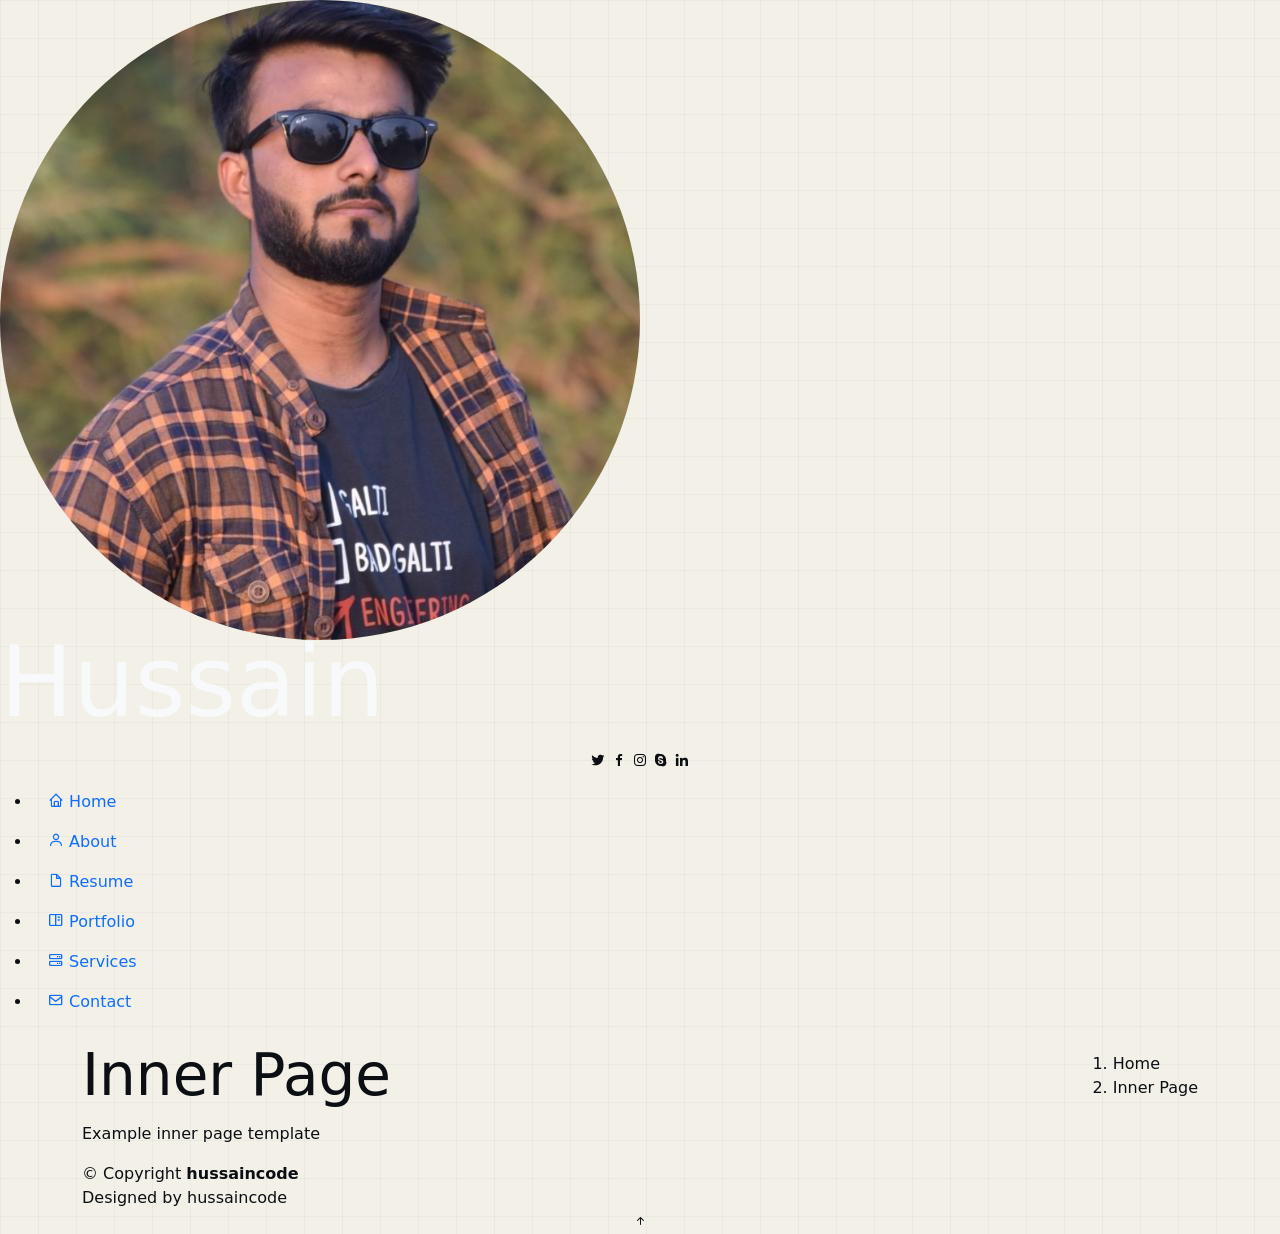
<file: inner-page.html>
<!DOCTYPE html>
<html lang="en">

<head>
  <meta charset="utf-8">
  <meta content="width=device-width, initial-scale=1.0" name="viewport">

  <title>Inner Page - iPortfolio Bootstrap Template</title>
  <meta content="" name="description">
  <meta content="" name="keywords">

  <!-- Favicons -->
  <link href="assets/img/favicon.png" rel="icon">
  <link href="assets/img/apple-touch-icon.png" rel="apple-touch-icon">

  <!-- Google Fonts -->
  <link href="https://fonts.googleapis.com/css?family=Open+Sans:300,300i,400,400i,600,600i,700,700i|Raleway:300,300i,400,400i,500,500i,600,600i,700,700i|Poppins:300,300i,400,400i,500,500i,600,600i,700,700i" rel="stylesheet">

  <!-- Vendor CSS Files -->
  <link href="assets/vendor/aos/aos.css" rel="stylesheet">
  <link href="assets/vendor/bootstrap/css/bootstrap.min.css" rel="stylesheet">
  <link href="assets/vendor/bootstrap-icons/bootstrap-icons.css" rel="stylesheet">
  <link href="assets/vendor/boxicons/css/boxicons.min.css" rel="stylesheet">
  <link href="assets/vendor/glightbox/css/glightbox.min.css" rel="stylesheet">
  <link href="assets/vendor/swiper/swiper-bundle.min.css" rel="stylesheet">

  <!-- Template Main CSS File -->
  <link href="assets/css/style.css" rel="stylesheet">

  <!-- =======================================================
  * Template Name: iPortfolio - v3.7.0
  * Template URL: https://bootstrapmade.com/iportfolio-bootstrap-portfolio-websites-template/
  * Author: BootstrapMade.com
  * License: https://bootstrapmade.com/license/
  ======================================================== -->
</head>

<body>

  <!-- ======= Mobile nav toggle button ======= -->
  <i class="bi bi-list mobile-nav-toggle d-xl-none"></i>

  <!-- ======= Header ======= -->
  <header id="header">
    <div class="d-flex flex-column">

      <div class="profile">
        <img src="assets/img/profile-img.jpg" alt="" class="img-fluid rounded-circle">
        <h1 class="text-light"><a href="index.html">Hussain</a></h1>
        <div class="social-links mt-3 text-center">
          <a href="#" class="twitter"><i class="bx bxl-twitter"></i></a>
          <a href="#" class="facebook"><i class="bx bxl-facebook"></i></a>
          <a href="#" class="instagram"><i class="bx bxl-instagram"></i></a>
          <a href="#" class="google-plus"><i class="bx bxl-skype"></i></a>
          <a href="#" class="linkedin"><i class="bx bxl-linkedin"></i></a>
        </div>
      </div>

      <nav id="navbar" class="nav-menu navbar">
        <ul>
          <li><a href="#hero" class="nav-link scrollto active"><i class="bx bx-home"></i> <span>Home</span></a></li>
          <li><a href="#about" class="nav-link scrollto"><i class="bx bx-user"></i> <span>About</span></a></li>
          <li><a href="#resume" class="nav-link scrollto"><i class="bx bx-file-blank"></i> <span>Resume</span></a></li>
          <li><a href="#portfolio" class="nav-link scrollto"><i class="bx bx-book-content"></i> <span>Portfolio</span></a></li>
          <li><a href="#services" class="nav-link scrollto"><i class="bx bx-server"></i> <span>Services</span></a></li>
          <li><a href="#contact" class="nav-link scrollto"><i class="bx bx-envelope"></i> <span>Contact</span></a></li>
        </ul>
      </nav><!-- .nav-menu -->
    </div>
  </header><!-- End Header -->

  <main id="main">

    <!-- ======= Breadcrumbs ======= -->
    <section class="breadcrumbs">
      <div class="container">

        <div class="d-flex justify-content-between align-items-center">
          <h2>Inner Page</h2>
          <ol>
            <li><a href="index.html">Home</a></li>
            <li>Inner Page</li>
          </ol>
        </div>

      </div>
    </section><!-- End Breadcrumbs -->

    <section class="inner-page">
      <div class="container">
        <p>
          Example inner page template
        </p>
      </div>
    </section>

  </main><!-- End #main -->

  <!-- ======= Footer ======= -->
  <footer id="footer">
    <div class="container">
      <div class="copyright">
        &copy; Copyright <strong><span>hussaincode</span></strong>
      </div>
      <div class="credits">
        <!-- All the links in the footer should remain intact. -->
        <!-- You can delete the links only if you purchased the pro version. -->
        <!-- Licensing information: https://bootstrapmade.com/license/ -->
        <!-- Purchase the pro version with working PHP/AJAX contact form: https://bootstrapmade.com/iportfolio-bootstrap-portfolio-websites-template/ -->
        Designed by <a href="https://instagram.com/hussaincode.in">hussaincode</a>
      </div>
    </div>
  </footer><!-- End  Footer -->

  <a href="#" class="back-to-top d-flex align-items-center justify-content-center"><i class="bi bi-arrow-up-short"></i></a>

  <!-- Vendor JS Files -->
  <script src="assets/vendor/purecounter/purecounter.js"></script>
  <script src="assets/vendor/aos/aos.js"></script>
  <script src="assets/vendor/bootstrap/js/bootstrap.bundle.min.js"></script>
  <script src="assets/vendor/glightbox/js/glightbox.min.js"></script>
  <script src="assets/vendor/isotope-layout/isotope.pkgd.min.js"></script>
  <script src="assets/vendor/swiper/swiper-bundle.min.js"></script>
  <script src="assets/vendor/typed.js/typed.min.js"></script>
  <script src="assets/vendor/waypoints/noframework.waypoints.js"></script>
  <script src="assets/vendor/php-email-form/validate.js"></script>

  <!-- Template Main JS File -->
  <script src="assets/js/main.js"></script>

</body>

</html>
</file>
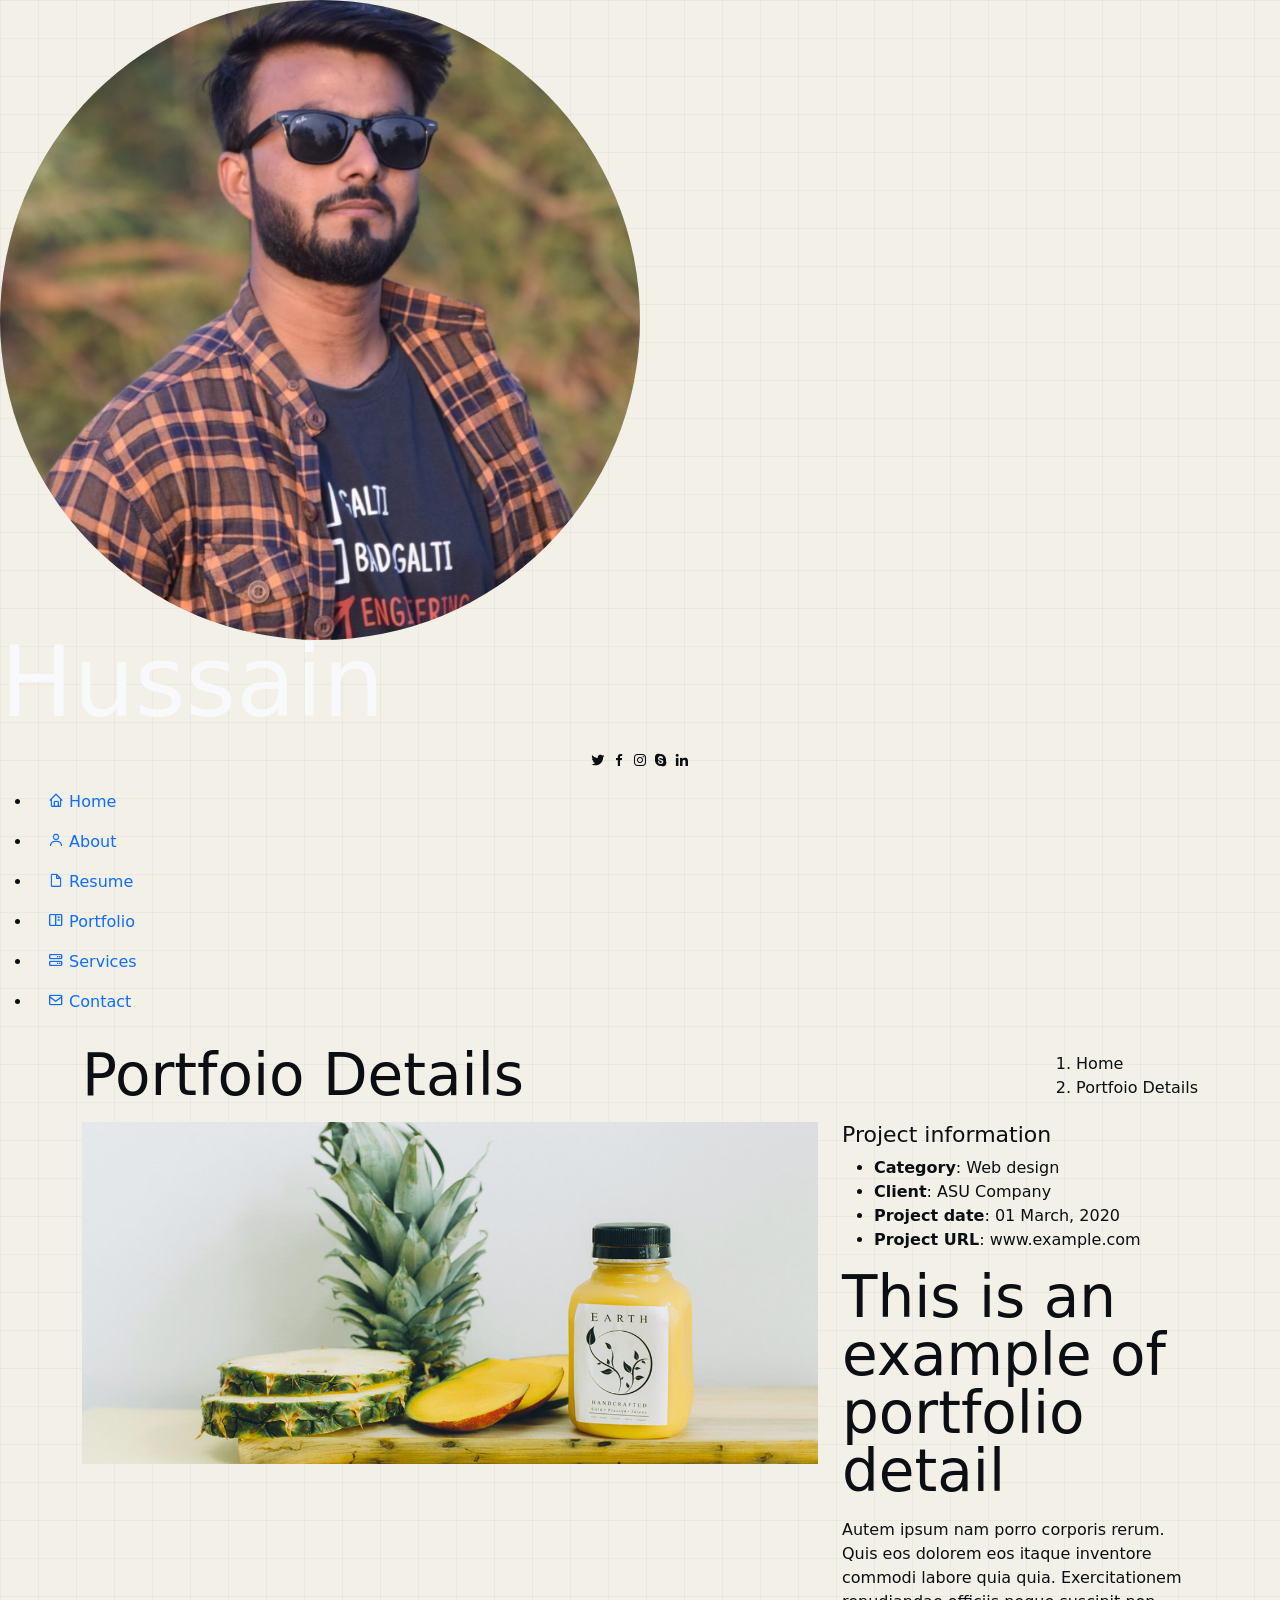
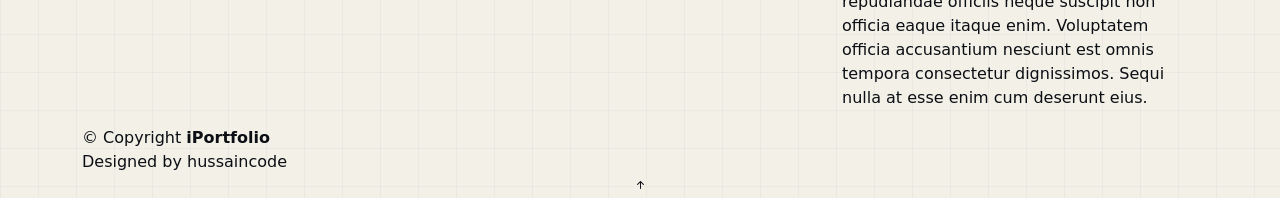
<file: portfolio-details.html>
<!DOCTYPE html>
<html lang="en">

<head>
  <meta charset="utf-8">
  <meta content="width=device-width, initial-scale=1.0" name="viewport">

  <title>Portfolio Details - iPortfolio Bootstrap Template</title>
  <meta content="" name="description">
  <meta content="" name="keywords">

  <!-- Favicons -->
  <link href="assets/img/favicon.png" rel="icon">
  <link href="assets/img/apple-touch-icon.png" rel="apple-touch-icon">

  <!-- Google Fonts -->
  <link href="https://fonts.googleapis.com/css?family=Open+Sans:300,300i,400,400i,600,600i,700,700i|Raleway:300,300i,400,400i,500,500i,600,600i,700,700i|Poppins:300,300i,400,400i,500,500i,600,600i,700,700i" rel="stylesheet">

  <!-- Vendor CSS Files -->
  <link href="assets/vendor/aos/aos.css" rel="stylesheet">
  <link href="assets/vendor/bootstrap/css/bootstrap.min.css" rel="stylesheet">
  <link href="assets/vendor/bootstrap-icons/bootstrap-icons.css" rel="stylesheet">
  <link href="assets/vendor/boxicons/css/boxicons.min.css" rel="stylesheet">
  <link href="assets/vendor/glightbox/css/glightbox.min.css" rel="stylesheet">
  <link href="assets/vendor/swiper/swiper-bundle.min.css" rel="stylesheet">

  <!-- Template Main CSS File -->
  <link href="assets/css/style.css" rel="stylesheet">

  <!-- =======================================================
  * Template Name: iPortfolio - v3.7.0
  * Template URL: https://bootstrapmade.com/iportfolio-bootstrap-portfolio-websites-template/
  * Author: BootstrapMade.com
  * License: https://bootstrapmade.com/license/
  ======================================================== -->
</head>

<body>

  <!-- ======= Mobile nav toggle button ======= -->
  <i class="bi bi-list mobile-nav-toggle d-xl-none"></i>

  <!-- ======= Header ======= -->
  <header id="header">
    <div class="d-flex flex-column">

      <div class="profile">
        <img src="assets/img/profile-img.jpg" alt="" class="img-fluid rounded-circle">
        <h1 class="text-light"><a href="index.html">Hussain</a></h1>
        <div class="social-links mt-3 text-center">
          <a href="#" class="twitter"><i class="bx bxl-twitter"></i></a>
          <a href="#" class="facebook"><i class="bx bxl-facebook"></i></a>
          <a href="#" class="instagram"><i class="bx bxl-instagram"></i></a>
          <a href="#" class="google-plus"><i class="bx bxl-skype"></i></a>
          <a href="#" class="linkedin"><i class="bx bxl-linkedin"></i></a>
        </div>
      </div>

      <nav id="navbar" class="nav-menu navbar">
        <ul>
          <li><a href="#hero" class="nav-link scrollto active"><i class="bx bx-home"></i> <span>Home</span></a></li>
          <li><a href="#about" class="nav-link scrollto"><i class="bx bx-user"></i> <span>About</span></a></li>
          <li><a href="#resume" class="nav-link scrollto"><i class="bx bx-file-blank"></i> <span>Resume</span></a></li>
          <li><a href="#portfolio" class="nav-link scrollto"><i class="bx bx-book-content"></i> <span>Portfolio</span></a></li>
          <li><a href="#services" class="nav-link scrollto"><i class="bx bx-server"></i> <span>Services</span></a></li>
          <li><a href="#contact" class="nav-link scrollto"><i class="bx bx-envelope"></i> <span>Contact</span></a></li>
        </ul>
      </nav><!-- .nav-menu -->
    </div>
  </header><!-- End Header -->

  <main id="main">

    <!-- ======= Breadcrumbs ======= -->
    <section id="breadcrumbs" class="breadcrumbs">
      <div class="container">

        <div class="d-flex justify-content-between align-items-center">
          <h2>Portfoio Details</h2>
          <ol>
            <li><a href="index.html">Home</a></li>
            <li>Portfoio Details</li>
          </ol>
        </div>

      </div>
    </section><!-- End Breadcrumbs -->

    <!-- ======= Portfolio Details Section ======= -->
    <section id="portfolio-details" class="portfolio-details">
      <div class="container">

        <div class="row gy-4">

          <div class="col-lg-8">
            <div class="portfolio-details-slider swiper">
              <div class="swiper-wrapper align-items-center">

                <div class="swiper-slide">
                  <img src="assets/img/portfolio/portfolio-details-1.jpg" alt="">
                </div>

                <div class="swiper-slide">
                  <img src="assets/img/portfolio/portfolio-details-2.jpg" alt="">
                </div>

                <div class="swiper-slide">
                  <img src="assets/img/portfolio/portfolio-details-3.jpg" alt="">
                </div>

              </div>
              <div class="swiper-pagination"></div>
            </div>
          </div>

          <div class="col-lg-4">
            <div class="portfolio-info">
              <h3>Project information</h3>
              <ul>
                <li><strong>Category</strong>: Web design</li>
                <li><strong>Client</strong>: ASU Company</li>
                <li><strong>Project date</strong>: 01 March, 2020</li>
                <li><strong>Project URL</strong>: <a href="#">www.example.com</a></li>
              </ul>
            </div>
            <div class="portfolio-description">
              <h2>This is an example of portfolio detail</h2>
              <p>
                Autem ipsum nam porro corporis rerum. Quis eos dolorem eos itaque inventore commodi labore quia quia. Exercitationem repudiandae officiis neque suscipit non officia eaque itaque enim. Voluptatem officia accusantium nesciunt est omnis tempora consectetur dignissimos. Sequi nulla at esse enim cum deserunt eius.
              </p>
            </div>
          </div>

        </div>

      </div>
    </section><!-- End Portfolio Details Section -->

  </main><!-- End #main -->

  <!-- ======= Footer ======= -->
  <footer id="footer">
    <div class="container">
      <div class="copyright">
        &copy; Copyright <strong><span>iPortfolio</span></strong>
      </div>
      <div class="credits">
        <!-- All the links in the footer should remain intact. -->
        <!-- You can delete the links only if you purchased the pro version. -->
        <!-- Licensing information: https://bootstrapmade.com/license/ -->
        <!-- Purchase the pro version with working PHP/AJAX contact form: https://bootstrapmade.com/iportfolio-bootstrap-portfolio-websites-template/ -->
        Designed by <a href="https://instagram.com/hussaincode.in">hussaincode</a>
      </div>
    </div>
  </footer><!-- End  Footer -->

  <a href="#" class="back-to-top d-flex align-items-center justify-content-center"><i class="bi bi-arrow-up-short"></i></a>

  <!-- Vendor JS Files -->
  <script src="assets/vendor/purecounter/purecounter.js"></script>
  <script src="assets/vendor/aos/aos.js"></script>
  <script src="assets/vendor/bootstrap/js/bootstrap.bundle.min.js"></script>
  <script src="assets/vendor/glightbox/js/glightbox.min.js"></script>
  <script src="assets/vendor/isotope-layout/isotope.pkgd.min.js"></script>
  <script src="assets/vendor/swiper/swiper-bundle.min.js"></script>
  <script src="assets/vendor/typed.js/typed.min.js"></script>
  <script src="assets/vendor/waypoints/noframework.waypoints.js"></script>
  <script src="assets/vendor/php-email-form/validate.js"></script>

  <!-- Template Main JS File -->
  <script src="assets/js/main.js"></script>

</body>

</html>
</file>
<file: assets/css/style.css>
:root {
  --ink: #0b0f14;
  --muted: #6c7480;
  --paper: #f3f0e8;
  --panel: #fffdf8;
  --line: rgba(11, 15, 20, 0.12);
  --ember: #ff4d2e;
  --aqua: #00d6c9;
  --lime: #b8ff5c;
  --violet: #8a6cff;
  --forest: #063f37;
  --shadow: 0 28px 90px rgba(11, 15, 20, 0.16);
}

* {
  box-sizing: border-box;
}

html {
  scroll-behavior: smooth;
}

body {
  margin: 0;
  background:
    linear-gradient(rgba(11, 15, 20, 0.035) 1px, transparent 1px),
    linear-gradient(90deg, rgba(11, 15, 20, 0.035) 1px, transparent 1px),
    var(--paper);
  background-size: 38px 38px;
  color: var(--ink);
  font-family: "Inter", system-ui, -apple-system, BlinkMacSystemFont, "Segoe UI", sans-serif;
}

body::selection {
  color: #07100e;
  background: var(--lime);
}

body.nav-open {
  overflow: hidden;
}

a {
  color: inherit;
  text-decoration: none;
}

img {
  max-width: 100%;
  display: block;
}

.site-header {
  position: sticky;
  top: 0;
  z-index: 20;
  display: flex;
  align-items: center;
  justify-content: space-between;
  gap: 24px;
  padding: 18px clamp(18px, 5vw, 72px);
  background: rgba(243, 240, 232, 0.82);
  border-bottom: 1px solid var(--line);
  backdrop-filter: blur(18px);
}

.brand,
.site-nav,
.hero-actions,
.proof-strip,
.project-meta,
.project-links,
.creator-actions,
.lc-footer,
.site-footer {
  display: flex;
  align-items: center;
}

.brand {
  gap: 12px;
}

.brand-mark {
  display: grid;
  place-items: center;
  width: 46px;
  height: 46px;
  color: #fff;
  background: var(--ink);
  border-radius: 2px 12px 2px 12px;
  font-weight: 900;
  box-shadow: inset -10px -10px 0 rgba(0, 214, 201, 0.22);
}

.brand strong,
.brand small {
  display: block;
}

.brand small {
  margin-top: 2px;
  color: var(--muted);
  font-size: 12px;
}

.site-nav {
  gap: 6px;
}

.site-nav a {
  padding: 10px 14px;
  color: var(--muted);
  border-radius: 999px;
  font-weight: 700;
  transition: 180ms ease;
}

.site-nav a:hover,
.site-nav a.active {
  color: var(--ink);
  background: rgba(0, 214, 201, 0.18);
}

.nav-toggle {
  display: none;
  width: 44px;
  height: 44px;
  border: 1px solid var(--line);
  border-radius: 6px;
  background: var(--panel);
  color: var(--ink);
  font-size: 23px;
}

.hero {
  display: grid;
  grid-template-columns: minmax(0, 1.08fr) minmax(320px, 0.72fr);
  gap: clamp(30px, 5vw, 72px);
  min-height: calc(100vh - 83px);
  padding: clamp(56px, 8vw, 112px) clamp(18px, 5vw, 72px) 54px;
  align-items: center;
  position: relative;
  overflow: hidden;
  background:
    linear-gradient(115deg, rgba(11, 15, 20, 0.98) 0%, rgba(11, 15, 20, 0.94) 54%, rgba(6, 63, 55, 0.92) 100%);
  color: #fff;
  isolation: isolate;
}

.hero::before {
  content: "";
  position: absolute;
  inset: 0;
  width: auto;
  height: auto;
  background:
    linear-gradient(rgba(255, 255, 255, 0.045) 1px, transparent 1px),
    linear-gradient(90deg, rgba(255, 255, 255, 0.045) 1px, transparent 1px),
    radial-gradient(circle at 22% 18%, rgba(0, 214, 201, 0.28), transparent 30%),
    linear-gradient(135deg, rgba(255, 77, 46, 0.18), transparent 45%);
  background-size: 42px 42px, 42px 42px, auto, auto;
  clip-path: none;
  z-index: -1;
}

.hero::after {
  content: "";
  position: absolute;
  inset: 8% 4% auto auto;
  width: min(38vw, 560px);
  height: min(38vw, 560px);
  border: 1px solid rgba(184, 255, 92, 0.3);
  transform: rotate(10deg);
  clip-path: polygon(12% 0, 100% 18%, 84% 100%, 0 76%);
  z-index: -1;
}

.eyebrow {
  margin: 0 0 14px;
  color: var(--forest);
  font-family: "JetBrains Mono", ui-monospace, SFMono-Regular, Menlo, monospace;
  font-size: 13px;
  font-weight: 800;
  letter-spacing: 0;
  text-transform: uppercase;
}

.hero .eyebrow {
  color: var(--lime);
}

h1,
h2,
h3,
p {
  margin-top: 0;
}

h1 {
  max-width: 980px;
  margin-bottom: 24px;
  font-size: clamp(48px, 7.6vw, 106px);
  line-height: 0.88;
  letter-spacing: 0;
}

h2 {
  max-width: 860px;
  margin-bottom: 18px;
  font-size: clamp(32px, 5vw, 58px);
  line-height: 1;
  letter-spacing: 0;
}

h3 {
  font-size: 22px;
  line-height: 1.2;
}

.hero-lede,
.section-heading p,
.creator-copy p,
.contact-section p {
  max-width: 760px;
  color: var(--muted);
  font-size: 18px;
  line-height: 1.75;
}

.hero-lede {
  color: rgba(255, 255, 255, 0.76);
}

.hero-actions {
  flex-wrap: wrap;
  gap: 12px;
  margin: 34px 0 26px;
}

.btn {
  display: inline-flex;
  align-items: center;
  justify-content: center;
  gap: 10px;
  min-height: 48px;
  padding: 13px 18px;
  border-radius: 4px 16px 4px 16px;
  font-weight: 800;
  transition: transform 180ms ease, box-shadow 180ms ease, background 180ms ease;
}

.btn:hover,
.project-card a:hover,
.text-link:hover,
.contact-card a:hover,
.site-footer a:hover {
  transform: translateY(-2px);
}

.btn-primary {
  color: #fff;
  background: linear-gradient(135deg, var(--ember), #ff8a3d);
  box-shadow: 0 18px 48px rgba(255, 77, 46, 0.28);
}

.btn-secondary {
  color: var(--ink);
  background: var(--panel);
  border: 1px solid var(--line);
}

.hero .btn-secondary {
  color: #fff;
  background: rgba(255, 255, 255, 0.08);
  border-color: rgba(255, 255, 255, 0.18);
  backdrop-filter: blur(12px);
}

.proof-strip {
  flex-wrap: wrap;
  gap: 10px;
}

.proof-strip span {
  padding: 10px 12px;
  background: rgba(255, 255, 255, 0.08);
  border: 1px solid rgba(255, 255, 255, 0.14);
  border-radius: 999px;
  color: rgba(255, 255, 255, 0.68);
}

.proof-strip strong {
  color: var(--lime);
}

.hero-panel {
  display: grid;
  gap: 18px;
  position: relative;
}

.signal-card,
.avatar-shell,
.terminal-card,
.project-card,
.leetcode-card,
.contact-card,
.capability-grid article,
.timeline article {
  background: var(--panel);
  border: 1px solid var(--line);
  border-radius: 8px;
  box-shadow: var(--shadow);
}

.signal-card {
  padding: 18px;
  color: #fff;
  background:
    linear-gradient(135deg, rgba(0, 214, 201, 0.22), rgba(255, 255, 255, 0.06)),
    rgba(255, 255, 255, 0.08);
  border: 1px solid rgba(255, 255, 255, 0.16);
  border-radius: 8px;
  backdrop-filter: blur(16px);
}

.signal-card span {
  display: block;
  margin-bottom: 8px;
  color: var(--lime);
  font-family: "JetBrains Mono", monospace;
  font-size: 12px;
  font-weight: 800;
  text-transform: uppercase;
}

.signal-card strong {
  display: block;
  font-size: 18px;
  line-height: 1.35;
}

.avatar-shell {
  position: relative;
  overflow: hidden;
  padding: 14px;
  transform: rotate(-1.4deg);
}

.avatar-shell img {
  width: 100%;
  aspect-ratio: 1 / 1;
  object-fit: cover;
  border-radius: 6px;
  filter: saturate(1.08) contrast(1.02);
}

.status-pill {
  position: absolute;
  left: 28px;
  right: 28px;
  bottom: 28px;
  display: flex;
  align-items: center;
  gap: 10px;
  padding: 12px 14px;
  color: #fff;
  background: rgba(23, 23, 23, 0.86);
  border-radius: 4px 14px 4px 14px;
  font-size: 13px;
  font-weight: 800;
  backdrop-filter: blur(12px);
}

.status-pill span {
  flex: 0 0 auto;
  width: 10px;
  height: 10px;
  background: #5cff9d;
  border-radius: 999px;
  box-shadow: 0 0 0 6px rgba(92, 255, 157, 0.16);
}

.terminal-card {
  overflow: hidden;
  background: #111;
  color: #e8fff3;
  transform: rotate(1.2deg);
}

.terminal-top {
  display: flex;
  align-items: center;
  gap: 7px;
  padding: 13px 15px;
  border-bottom: 1px solid rgba(255, 255, 255, 0.12);
}

.terminal-top span {
  width: 10px;
  height: 10px;
  border-radius: 50%;
  background: var(--ember);
}

.terminal-top span:nth-child(2) {
  background: #ffcf5a;
}

.terminal-top span:nth-child(3) {
  background: var(--aqua);
}

.terminal-top em {
  margin-left: auto;
  color: rgba(255, 255, 255, 0.56);
  font-family: "JetBrains Mono", monospace;
  font-size: 12px;
  font-style: normal;
}

pre {
  margin: 0;
  padding: 18px;
  white-space: pre-wrap;
  color: #dfffea;
  font-family: "JetBrains Mono", monospace;
  font-size: 13px;
  line-height: 1.8;
}

.logo-band {
  display: flex;
  flex-wrap: wrap;
  gap: 12px;
  padding: 22px clamp(18px, 5vw, 72px);
  background: #060809;
  color: rgba(255, 255, 255, 0.8);
  border-top: 1px solid rgba(255, 255, 255, 0.08);
  border-bottom: 1px solid rgba(255, 255, 255, 0.08);
}

.logo-band span {
  flex: 1 1 150px;
  text-align: center;
  font-family: "JetBrains Mono", monospace;
  font-weight: 800;
  color: rgba(255, 255, 255, 0.7);
}

.section {
  padding: clamp(70px, 9vw, 118px) clamp(18px, 5vw, 72px);
}

.section-heading {
  margin-bottom: 34px;
}

.capability-grid,
.project-grid,
.stack-grid {
  display: grid;
  gap: 18px;
}

.capability-grid {
  grid-template-columns: repeat(4, minmax(0, 1fr));
}

.capability-grid article {
  padding: 26px;
  position: relative;
  overflow: hidden;
}

.capability-grid article::after,
.project-card::after {
  content: "";
  position: absolute;
  inset: auto 18px 18px auto;
  width: 46px;
  height: 46px;
  border-right: 2px solid rgba(0, 214, 201, 0.35);
  border-bottom: 2px solid rgba(0, 214, 201, 0.35);
}

.capability-grid i {
  display: grid;
  place-items: center;
  width: 44px;
  height: 44px;
  margin-bottom: 22px;
  color: #fff;
  background: var(--forest);
  border-radius: 2px 12px 2px 12px;
  font-size: 22px;
}

.capability-grid p,
.project-card p,
.timeline p {
  color: var(--muted);
  line-height: 1.65;
}

.featured {
  background:
    linear-gradient(135deg, rgba(0, 214, 201, 0.08), transparent 35%),
    #fffdf8;
}

.project-grid {
  grid-template-columns: repeat(3, minmax(0, 1fr));
}

.project-card {
  min-height: 100%;
  padding: 26px;
  position: relative;
  overflow: hidden;
  transition: transform 180ms ease, box-shadow 180ms ease;
}

.project-card:hover {
  transform: translateY(-5px);
  box-shadow: 0 34px 90px rgba(11, 15, 20, 0.2);
}

.project-card-large {
  grid-column: span 2;
  background:
    linear-gradient(135deg, rgba(11, 15, 20, 0.96), rgba(6, 63, 55, 0.92)),
    #111;
  color: #fff;
}

.project-card-large p,
.project-card-large li {
  color: rgba(255, 255, 255, 0.74);
}

.project-meta {
  flex-wrap: wrap;
  gap: 8px;
  margin-bottom: 22px;
}

.project-meta span,
.stack-grid span {
  display: inline-flex;
  align-items: center;
  min-height: 34px;
  padding: 8px 10px;
  background: rgba(23, 23, 23, 0.06);
  border: 1px solid var(--line);
  border-radius: 999px;
  color: var(--muted);
  font-family: "JetBrains Mono", monospace;
  font-size: 12px;
  font-weight: 800;
}

.project-card-large .project-meta span {
  color: rgba(255, 255, 255, 0.78);
  background: rgba(255, 255, 255, 0.09);
  border-color: rgba(255, 255, 255, 0.18);
}

.project-card ul {
  margin: 18px 0 0;
  padding-left: 20px;
  color: var(--muted);
  line-height: 1.7;
}

.project-card a,
.text-link {
  display: inline-flex;
  align-items: center;
  gap: 8px;
  color: var(--forest);
  font-weight: 900;
  transition: transform 180ms ease;
}

.project-card-large a {
  color: var(--lime);
}

.project-links {
  flex-wrap: wrap;
  gap: 16px;
  margin-top: 24px;
}

.split {
  display: grid;
  grid-template-columns: minmax(0, 0.9fr) minmax(300px, 0.6fr);
  gap: 36px;
  align-items: center;
}

.leetcode-card {
  padding: 28px;
  background:
    linear-gradient(135deg, rgba(255, 77, 46, 0.1), transparent 34%),
    var(--panel);
}

.lc-ring {
  display: grid;
  place-items: center;
  width: min(270px, 70vw);
  aspect-ratio: 1 / 1;
  margin: 0 auto 26px;
  border-radius: 50%;
  background:
    radial-gradient(circle at center, #fff 0 54%, transparent 55%),
    conic-gradient(var(--aqua) 0 56%, var(--ember) 56% 86%, var(--violet) 86% 100%);
}

.lc-ring strong,
.lc-ring span {
  grid-area: 1 / 1;
}

.lc-ring strong {
  transform: translateY(-10px);
  font-size: 54px;
}

.lc-ring span {
  transform: translateY(35px);
  color: var(--muted);
  font-weight: 800;
}

.lc-bars {
  display: grid;
  gap: 16px;
}

.lc-bars div {
  display: grid;
  grid-template-columns: 1fr auto;
  gap: 8px 14px;
}

.lc-bars em {
  grid-column: 1 / -1;
  height: 9px;
  background: rgba(23, 23, 23, 0.08);
  border-radius: 999px;
  overflow: hidden;
}

.lc-bars em::before {
  content: "";
  display: block;
  width: var(--w);
  height: 100%;
  background: var(--ink);
  border-radius: inherit;
}

.lc-footer {
  flex-wrap: wrap;
  gap: 10px;
  margin-top: 22px;
  color: var(--muted);
  font-size: 13px;
  font-weight: 800;
}

.timeline {
  display: grid;
  gap: 16px;
  max-width: 1040px;
}

.timeline article {
  position: relative;
  padding: 24px 24px 24px 72px;
}

.timeline article::before {
  content: "";
  position: absolute;
  left: 28px;
  top: 28px;
  width: 16px;
  height: 16px;
  background: var(--ember);
  border-radius: 50%;
  box-shadow: 0 0 0 9px rgba(255, 107, 53, 0.13);
}

.timeline span {
  display: block;
  margin-bottom: 8px;
  color: var(--forest);
  font-family: "JetBrains Mono", monospace;
  font-size: 13px;
  font-weight: 800;
}

.stack-section {
  background:
    linear-gradient(rgba(255, 255, 255, 0.045) 1px, transparent 1px),
    linear-gradient(90deg, rgba(255, 255, 255, 0.045) 1px, transparent 1px),
    var(--ink);
  background-size: 38px 38px;
  color: #fff;
}

.stack-section .section-heading p,
.stack-section .eyebrow {
  color: rgba(255, 255, 255, 0.72);
}

.stack-grid {
  grid-template-columns: repeat(6, minmax(0, 1fr));
}

.stack-grid span {
  justify-content: center;
  min-height: 48px;
  color: rgba(255, 255, 255, 0.86);
  background: rgba(255, 255, 255, 0.08);
  border-color: rgba(255, 255, 255, 0.14);
}

.creator-section,
.contact-section {
  display: grid;
  grid-template-columns: minmax(0, 1fr) auto;
  gap: 28px;
  align-items: center;
}

.creator-section {
  background:
    linear-gradient(120deg, rgba(184, 255, 92, 0.22), transparent 42%),
    #e8f5f0;
}

.creator-actions {
  flex-wrap: wrap;
  gap: 12px;
}

.contact-section {
  background: #fff;
}

.contact-card {
  display: grid;
  gap: 12px;
  width: min(100%, 460px);
  padding: 20px;
}

.contact-card a {
  display: flex;
  align-items: center;
  gap: 12px;
  min-height: 44px;
  padding: 10px 12px;
  border-radius: 6px;
  background: rgba(23, 23, 23, 0.05);
  color: var(--muted);
  font-weight: 800;
  overflow-wrap: anywhere;
  transition: transform 180ms ease, background 180ms ease;
}

.contact-card a:hover {
  color: var(--ink);
  background: rgba(0, 166, 166, 0.12);
}

.site-footer {
  justify-content: space-between;
  gap: 18px;
  padding: 28px clamp(18px, 5vw, 72px);
  color: rgba(255, 255, 255, 0.72);
  background: var(--ink);
}

.site-footer a {
  display: inline-flex;
  align-items: center;
  gap: 8px;
  font-weight: 900;
  transition: transform 180ms ease;
}

@media (max-width: 1040px) {
  .hero,
  .split,
  .creator-section,
  .contact-section {
    grid-template-columns: 1fr;
  }

  .capability-grid,
  .project-grid {
    grid-template-columns: repeat(2, minmax(0, 1fr));
  }

  .stack-grid {
    grid-template-columns: repeat(3, minmax(0, 1fr));
  }
}

@media (max-width: 760px) {
  .site-header {
    padding: 14px 18px;
  }

  .nav-toggle {
    display: inline-grid;
    place-items: center;
  }

  .site-nav {
    position: fixed;
    inset: 74px 12px auto 12px;
    display: none;
    flex-direction: column;
    align-items: stretch;
    padding: 14px;
    background: var(--panel);
    border: 1px solid var(--line);
    border-radius: 8px;
    box-shadow: var(--shadow);
  }

  body.nav-open .site-nav {
    display: flex;
  }

  .site-nav a {
    padding: 14px;
  }

  .hero {
    min-height: auto;
    padding-top: 46px;
  }

  .hero-actions,
  .creator-actions,
  .site-footer {
    align-items: stretch;
    flex-direction: column;
  }

  .btn {
    width: 100%;
  }

  .capability-grid,
  .project-grid,
  .stack-grid {
    grid-template-columns: 1fr;
  }

  .project-card-large {
    grid-column: auto;
  }

  .timeline article {
    padding-left: 24px;
  }

  .timeline article::before {
    display: none;
  }

  .status-pill {
    position: static;
    margin-top: 12px;
    color: var(--ink);
    background: rgba(23, 23, 23, 0.06);
  }

  .contact-card {
    width: 100%;
  }
}
</file>
